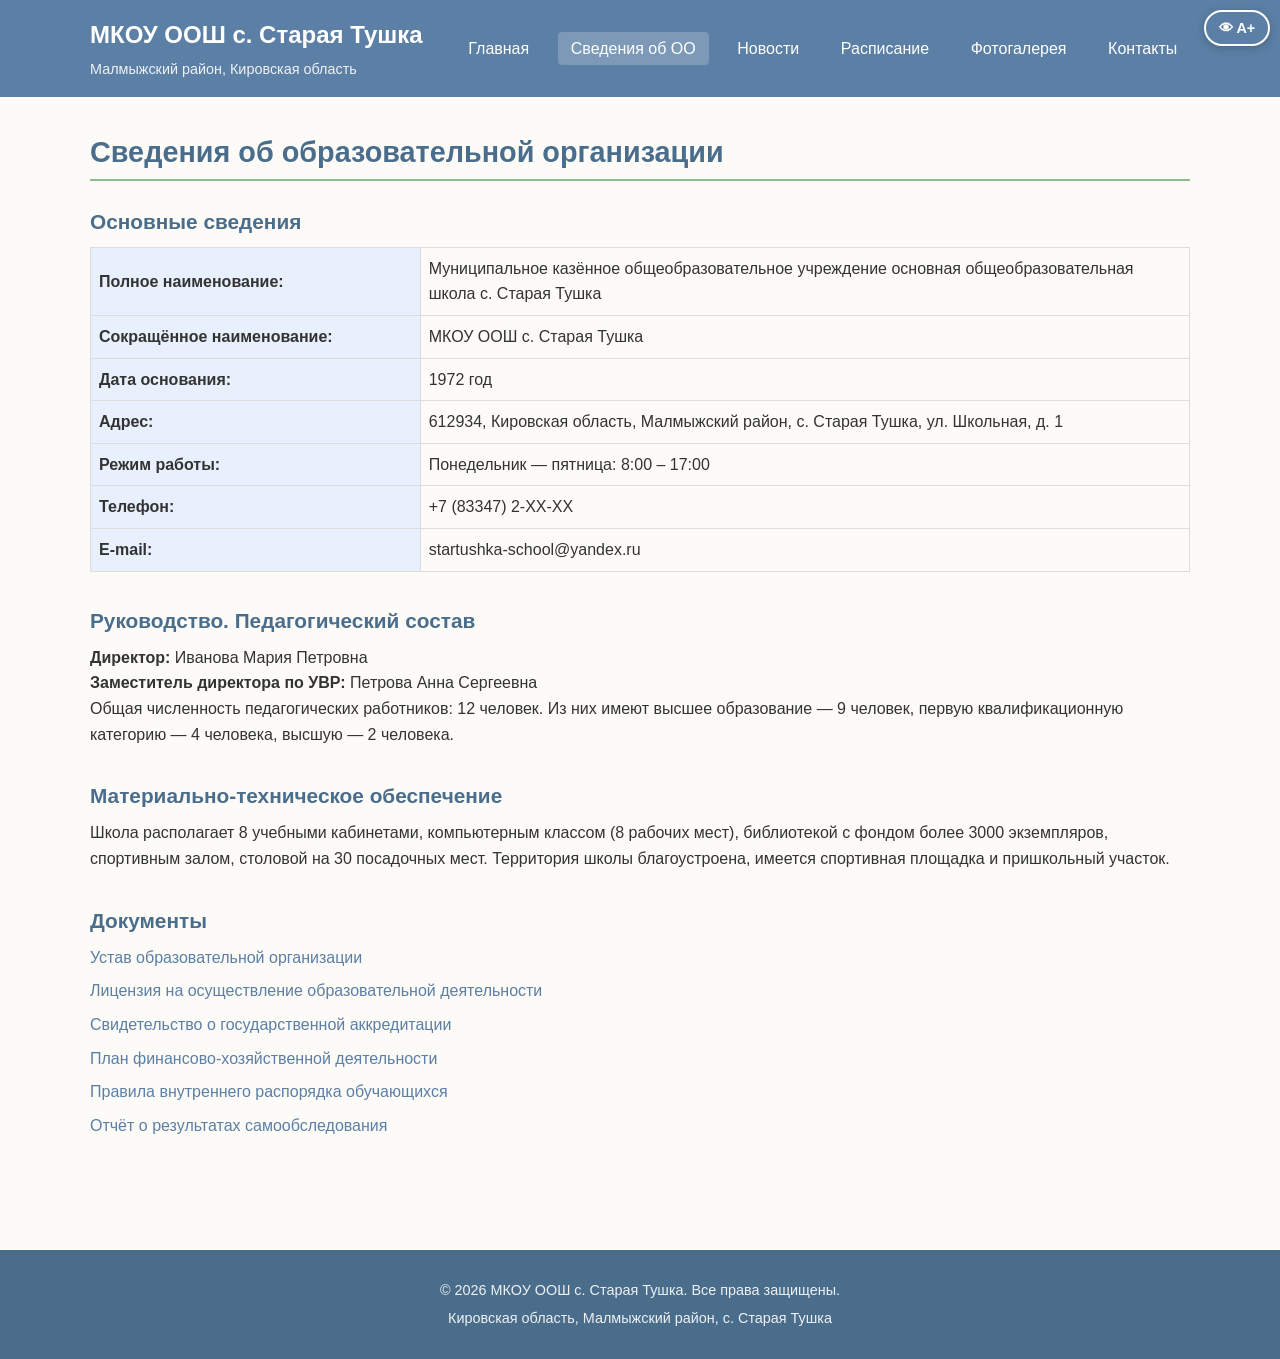
<file: about.html>
<!DOCTYPE html>
<html lang="ru">
<head>
    <meta charset="UTF-8">
    <meta name="viewport" content="width=device-width, initial-scale=1.0">
    <title>Сведения об ОО — МКОУ ООШ с. Старая Тушка</title>
    <link rel="stylesheet" href="css/style.css">
</head>
<body>
    <header>
	<button class="vision-btn" onclick="toggleVision()" title="Версия для слабовидящих">👁 A+</button>
        <div class="container">
            <div class="logo">
                <h1>МКОУ ООШ с. Старая Тушка</h1>
                <p>Малмыжский район, Кировская область</p>
            </div>
            <nav>
                <ul>
                    <li><a href="index.html">Главная</a></li>
                    <li><a href="about.html" class="active">Сведения об ОО</a></li>
                    <li><a href="news.html">Новости</a></li>
                    <li><a href="schedule.html">Расписание</a></li>
                    <li><a href="gallery.html">Фотогалерея</a></li>
                    <li><a href="contacts.html">Контакты</a></li>
                </ul>
            </nav>
        </div>
    </header>

    <main>
        <div class="container">
            <section class="page-content">
                <h2>Сведения об образовательной организации</h2>
                
                <div class="info-block">
                    <h3>Основные сведения</h3>
                    <table class="info-table">
                        <tr><td>Полное наименование:</td><td>Муниципальное казённое общеобразовательное учреждение основная общеобразовательная школа с. Старая Тушка</td></tr>
                        <tr><td>Сокращённое наименование:</td><td>МКОУ ООШ с. Старая Тушка</td></tr>
                        <tr><td>Дата основания:</td><td>1972 год</td></tr>
                        <tr><td>Адрес:</td><td>612934, Кировская область, Малмыжский район, с. Старая Тушка, ул. Школьная, д. 1</td></tr>
                        <tr><td>Режим работы:</td><td>Понедельник — пятница: 8:00 – 17:00</td></tr>
                        <tr><td>Телефон:</td><td>+7 (83347) 2-ХХ-ХХ</td></tr>
                        <tr><td>E-mail:</td><td>startushka-school@yandex.ru</td></tr>
                    </table>
                </div>

                <div class="info-block">
                    <h3>Руководство. Педагогический состав</h3>
                    <p><strong>Директор:</strong> Иванова Мария Петровна</p>
                    <p><strong>Заместитель директора по УВР:</strong> Петрова Анна Сергеевна</p>
                    <p>Общая численность педагогических работников: 12 человек. Из них имеют высшее образование — 9 человек, первую квалификационную категорию — 4 человека, высшую — 2 человека.</p>
                </div>

                <div class="info-block">
                    <h3>Материально-техническое обеспечение</h3>
                    <p>Школа располагает 8 учебными кабинетами, компьютерным классом (8 рабочих мест), библиотекой с фондом более 3000 экземпляров, спортивным залом, столовой на 30 посадочных мест. Территория школы благоустроена, имеется спортивная площадка и пришкольный участок.</p>
                </div>

                <div class="info-block">
                    <h3>Документы</h3>
                    <ul class="doc-list">
                        <li><a href="#">Устав образовательной организации</a></li>
                        <li><a href="#">Лицензия на осуществление образовательной деятельности</a></li>
                        <li><a href="#">Свидетельство о государственной аккредитации</a></li>
                        <li><a href="#">План финансово-хозяйственной деятельности</a></li>
                        <li><a href="#">Правила внутреннего распорядка обучающихся</a></li>
                        <li><a href="#">Отчёт о результатах самообследования</a></li>
                    </ul>
                </div>
            </section>
        </div>
    </main>

    <footer>
        <div class="container">
            <p>&copy; 2026 МКОУ ООШ с. Старая Тушка. Все права защищены.</p>
            <p>Кировская область, Малмыжский район, с. Старая Тушка</p>
        </div>
    </footer>
<script src="js/main.js"></script>
</body>
</html>
</file>
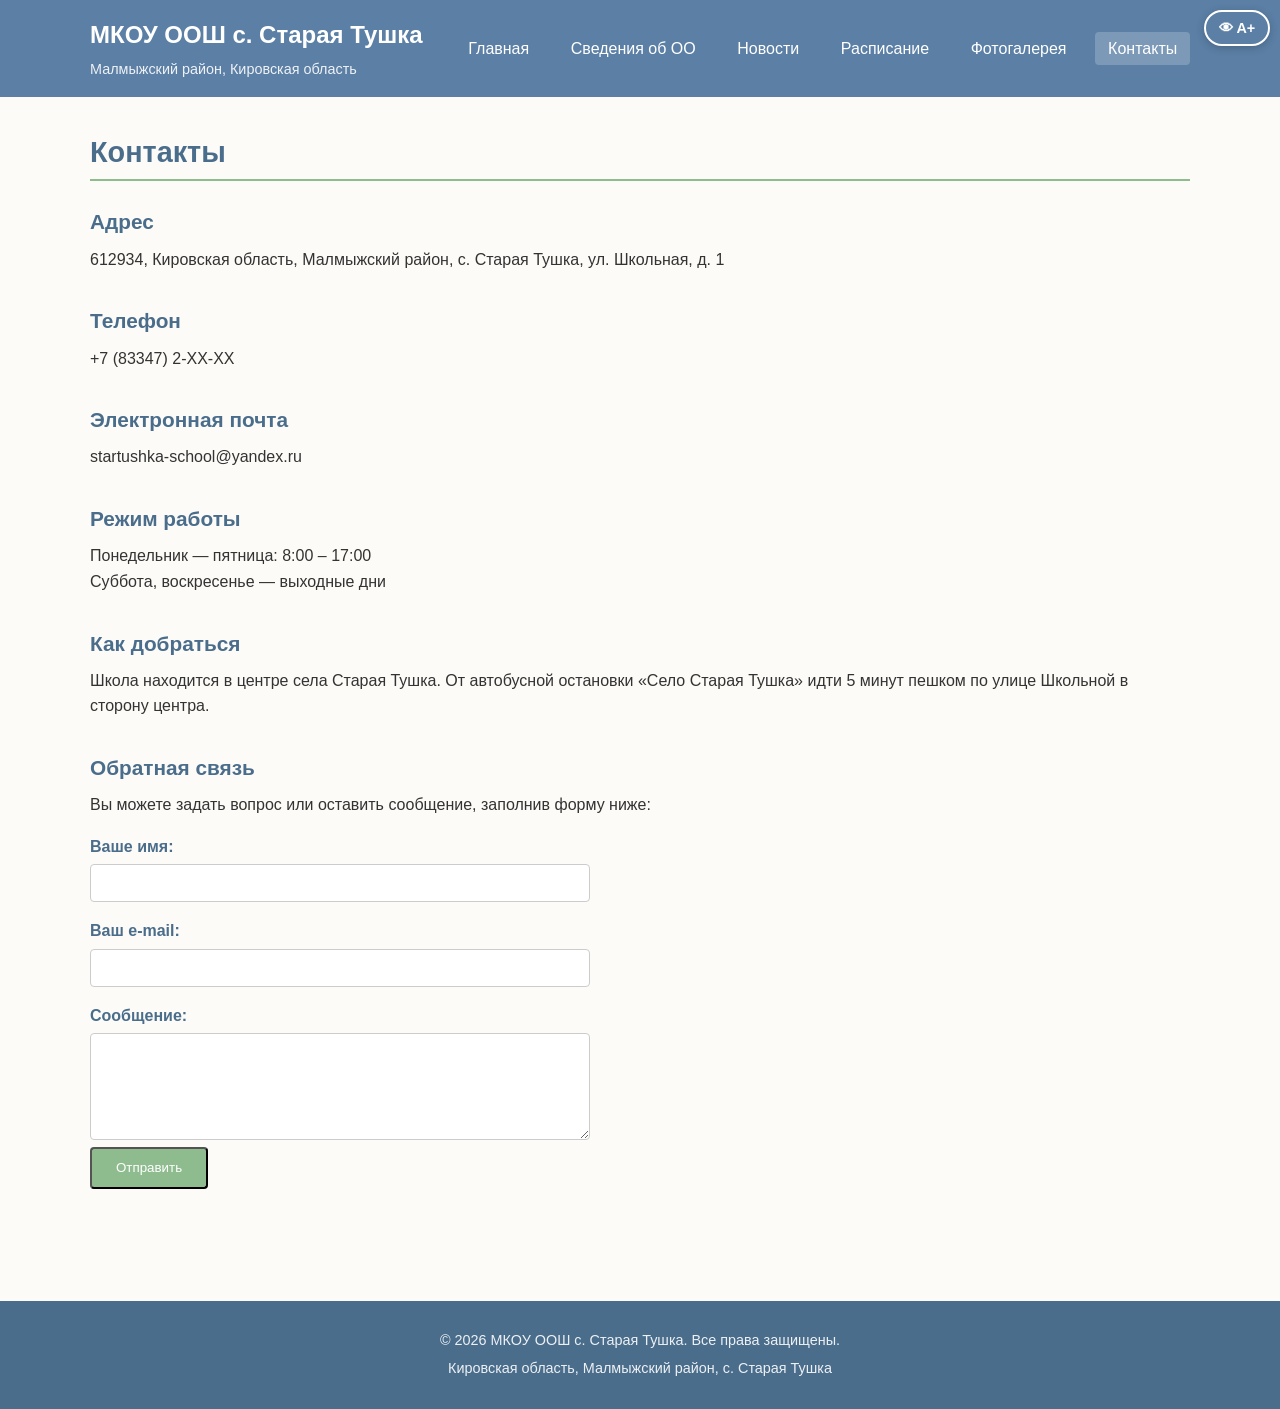
<file: contacts.html>
<!DOCTYPE html>
<html lang="ru">
<head>
    <meta charset="UTF-8">
    <meta name="viewport" content="width=device-width, initial-scale=1.0">
    <title>Контакты — МКОУ ООШ с. Старая Тушка</title>
    <link rel="stylesheet" href="css/style.css">
</head>
<body>
    <header>
	<button class="vision-btn" onclick="toggleVision()" title="Версия для слабовидящих">👁 A+</button>
        <div class="container">
            <div class="logo">
                <h1>МКОУ ООШ с. Старая Тушка</h1>
                <p>Малмыжский район, Кировская область</p>
            </div>
            <nav>
                <ul>
                    <li><a href="index.html">Главная</a></li>
                    <li><a href="about.html">Сведения об ОО</a></li>
                    <li><a href="news.html">Новости</a></li>
                    <li><a href="schedule.html">Расписание</a></li>
                    <li><a href="gallery.html">Фотогалерея</a></li>
                    <li><a href="contacts.html" class="active">Контакты</a></li>
                </ul>
            </nav>
        </div>
    </header>

    <main>
        <div class="container">
            <section class="page-content">
                <h2>Контакты</h2>
                
                <div class="info-block">
                    <h3>Адрес</h3>
                    <p>612934, Кировская область, Малмыжский район, с. Старая Тушка, ул. Школьная, д. 1</p>
                </div>

                <div class="info-block">
                    <h3>Телефон</h3>
                    <p>+7 (83347) 2-ХХ-ХХ</p>
                </div>

                <div class="info-block">
                    <h3>Электронная почта</h3>
                    <p>startushka-school@yandex.ru</p>
                </div>

                <div class="info-block">
                    <h3>Режим работы</h3>
                    <p>Понедельник — пятница: 8:00 – 17:00</p>
                    <p>Суббота, воскресенье — выходные дни</p>
                </div>

                <div class="info-block">
                    <h3>Как добраться</h3>
                    <p>Школа находится в центре села Старая Тушка. От автобусной остановки «Село Старая Тушка» идти 5 минут пешком по улице Школьной в сторону центра.</p>
                </div>

                <div class="info-block">
                    <h3>Обратная связь</h3>
                    <p>Вы можете задать вопрос или оставить сообщение, заполнив форму ниже:</p>
                    <form class="contact-form">
                        <label for="name">Ваше имя:</label>
                        <input type="text" id="name" name="name" required>
                        
                        <label for="email">Ваш e-mail:</label>
                        <input type="email" id="email" name="email" required>
                        
                        <label for="message">Сообщение:</label>
                        <textarea id="message" name="message" rows="5" required></textarea>
                        
                        <button type="submit" class="btn">Отправить</button>
                    </form>
                </div>
            </section>
        </div>
    </main>

    <footer>
        <div class="container">
            <p>&copy; 2026 МКОУ ООШ с. Старая Тушка. Все права защищены.</p>
            <p>Кировская область, Малмыжский район, с. Старая Тушка</p>
        </div>
    </footer>
<script src="js/main.js"></script>
</body>
</html>
</file>
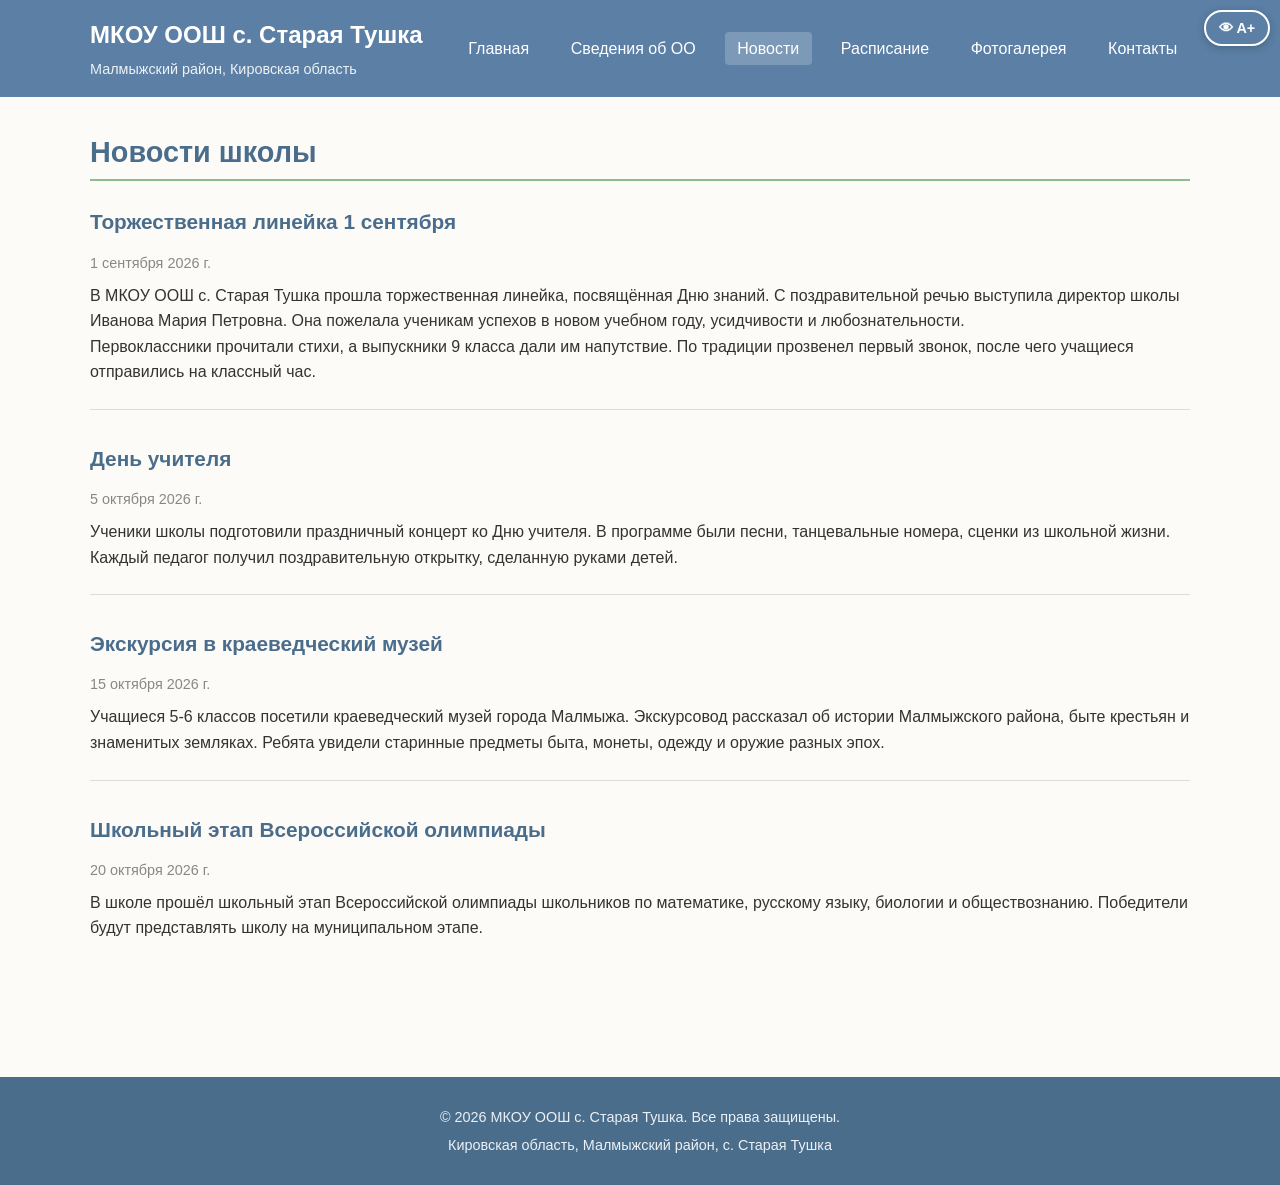
<file: news.html>
<!DOCTYPE html>
<html lang="ru">
<head>
    <meta charset="UTF-8">
    <meta name="viewport" content="width=device-width, initial-scale=1.0">
    <title>Новости — МКОУ ООШ с. Старая Тушка</title>
    <link rel="stylesheet" href="css/style.css">
</head>
<body>
    <header>
	<button class="vision-btn" onclick="toggleVision()" title="Версия для слабовидящих">👁 A+</button>
        <div class="container">
            <div class="logo">
                <h1>МКОУ ООШ с. Старая Тушка</h1>
                <p>Малмыжский район, Кировская область</p>
            </div>
            <nav>
                <ul>
                    <li><a href="index.html">Главная</a></li>
                    <li><a href="about.html">Сведения об ОО</a></li>
                    <li><a href="news.html" class="active">Новости</a></li>
                    <li><a href="schedule.html">Расписание</a></li>
                    <li><a href="gallery.html">Фотогалерея</a></li>
                    <li><a href="contacts.html">Контакты</a></li>
                </ul>
            </nav>
        </div>
    </header>

    <main>
        <div class="container">
            <section class="page-content">
                <h2>Новости школы</h2>
                
                <article class="news-full">
                    <h3>Торжественная линейка 1 сентября</h3>
                    <p class="date">1 сентября 2026 г.</p>
                    <p>В МКОУ ООШ с. Старая Тушка прошла торжественная линейка, посвящённая Дню знаний. С поздравительной речью выступила директор школы Иванова Мария Петровна. Она пожелала ученикам успехов в новом учебном году, усидчивости и любознательности.</p>
                    <p>Первоклассники прочитали стихи, а выпускники 9 класса дали им напутствие. По традиции прозвенел первый звонок, после чего учащиеся отправились на классный час.</p>
                </article>

                <article class="news-full">
                    <h3>День учителя</h3>
                    <p class="date">5 октября 2026 г.</p>
                    <p>Ученики школы подготовили праздничный концерт ко Дню учителя. В программе были песни, танцевальные номера, сценки из школьной жизни. Каждый педагог получил поздравительную открытку, сделанную руками детей.</p>
                </article>

                <article class="news-full">
                    <h3>Экскурсия в краеведческий музей</h3>
                    <p class="date">15 октября 2026 г.</p>
                    <p>Учащиеся 5-6 классов посетили краеведческий музей города Малмыжа. Экскурсовод рассказал об истории Малмыжского района, быте крестьян и знаменитых земляках. Ребята увидели старинные предметы быта, монеты, одежду и оружие разных эпох.</p>
                </article>

                <article class="news-full">
                    <h3>Школьный этап Всероссийской олимпиады</h3>
                    <p class="date">20 октября 2026 г.</p>
                    <p>В школе прошёл школьный этап Всероссийской олимпиады школьников по математике, русскому языку, биологии и обществознанию. Победители будут представлять школу на муниципальном этапе.</p>
                </article>
            </section>
        </div>
    </main>

    <footer>
        <div class="container">
            <p>&copy; 2026 МКОУ ООШ с. Старая Тушка. Все права защищены.</p>
            <p>Кировская область, Малмыжский район, с. Старая Тушка</p>
        </div>
    </footer>
<script src="js/main.js"></script>
</body>
</html>
</file>
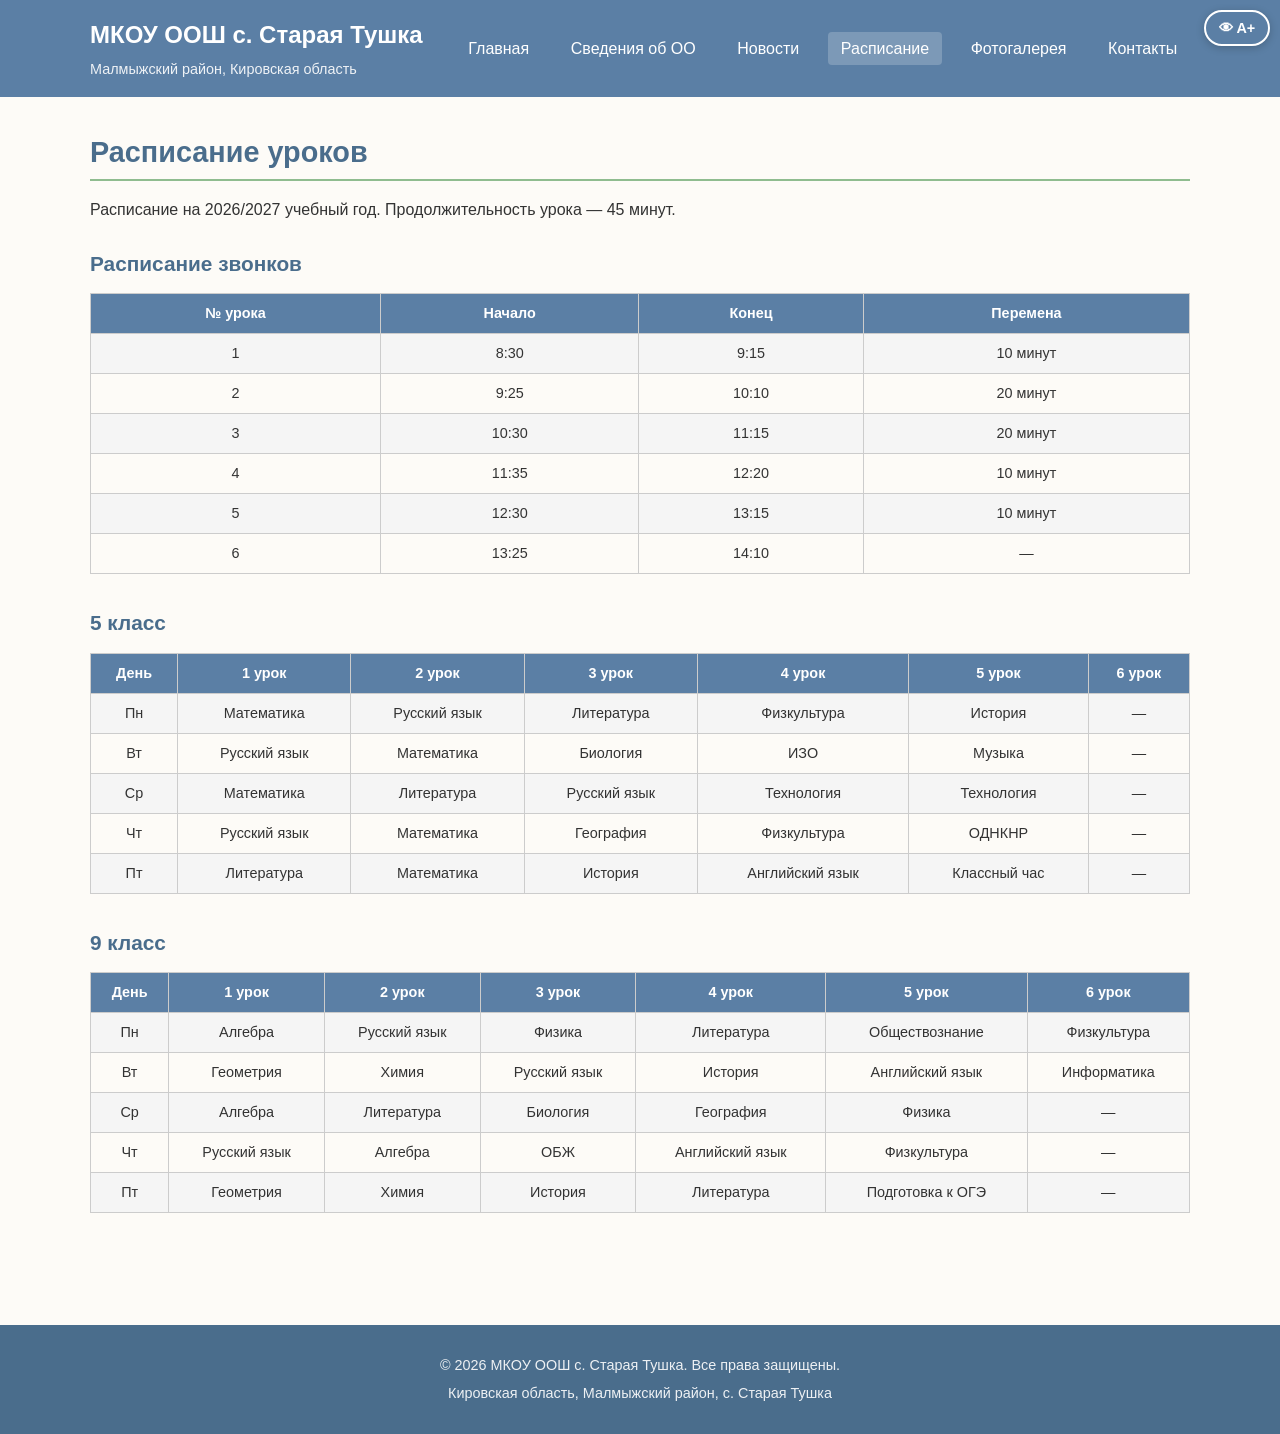
<file: schedule.html>
<!DOCTYPE html>
<html lang="ru">
<head>
    <meta charset="UTF-8">
    <meta name="viewport" content="width=device-width, initial-scale=1.0">
    <title>Расписание уроков — МКОУ ООШ с. Старая Тушка</title>
    <link rel="stylesheet" href="css/style.css">
</head>
<body>
    <header>
	<button class="vision-btn" onclick="toggleVision()" title="Версия для слабовидящих">👁 A+</button>
        <div class="container">
            <div class="logo">
                <h1>МКОУ ООШ с. Старая Тушка</h1>
                <p>Малмыжский район, Кировская область</p>
            </div>
            <nav>
                <ul>
                    <li><a href="index.html">Главная</a></li>
                    <li><a href="about.html">Сведения об ОО</a></li>
                    <li><a href="news.html">Новости</a></li>
                    <li><a href="schedule.html" class="active">Расписание</a></li>
                    <li><a href="gallery.html">Фотогалерея</a></li>
                    <li><a href="contacts.html">Контакты</a></li>
                </ul>
            </nav>
        </div>
    </header>

    <main>
        <div class="container">
            <section class="page-content">
                <h2>Расписание уроков</h2>
                <p>Расписание на 2026/2027 учебный год. Продолжительность урока — 45 минут.</p>
                
                <h3>Расписание звонков</h3>
                <table class="schedule-table">
                    <tr><th>№ урока</th><th>Начало</th><th>Конец</th><th>Перемена</th></tr>
                    <tr><td>1</td><td>8:30</td><td>9:15</td><td>10 минут</td></tr>
                    <tr><td>2</td><td>9:25</td><td>10:10</td><td>20 минут</td></tr>
                    <tr><td>3</td><td>10:30</td><td>11:15</td><td>20 минут</td></tr>
                    <tr><td>4</td><td>11:35</td><td>12:20</td><td>10 минут</td></tr>
                    <tr><td>5</td><td>12:30</td><td>13:15</td><td>10 минут</td></tr>
                    <tr><td>6</td><td>13:25</td><td>14:10</td><td>—</td></tr>
                </table>

                <h3>5 класс</h3>
                <table class="schedule-table">
                    <tr><th>День</th><th>1 урок</th><th>2 урок</th><th>3 урок</th><th>4 урок</th><th>5 урок</th><th>6 урок</th></tr>
                    <tr><td>Пн</td><td>Математика</td><td>Русский язык</td><td>Литература</td><td>Физкультура</td><td>История</td><td>—</td></tr>
                    <tr><td>Вт</td><td>Русский язык</td><td>Математика</td><td>Биология</td><td>ИЗО</td><td>Музыка</td><td>—</td></tr>
                    <tr><td>Ср</td><td>Математика</td><td>Литература</td><td>Русский язык</td><td>Технология</td><td>Технология</td><td>—</td></tr>
                    <tr><td>Чт</td><td>Русский язык</td><td>Математика</td><td>География</td><td>Физкультура</td><td>ОДНКНР</td><td>—</td></tr>
                    <tr><td>Пт</td><td>Литература</td><td>Математика</td><td>История</td><td>Английский язык</td><td>Классный час</td><td>—</td></tr>
                </table>

                <h3>9 класс</h3>
                <table class="schedule-table">
                    <tr><th>День</th><th>1 урок</th><th>2 урок</th><th>3 урок</th><th>4 урок</th><th>5 урок</th><th>6 урок</th></tr>
                    <tr><td>Пн</td><td>Алгебра</td><td>Русский язык</td><td>Физика</td><td>Литература</td><td>Обществознание</td><td>Физкультура</td></tr>
                    <tr><td>Вт</td><td>Геометрия</td><td>Химия</td><td>Русский язык</td><td>История</td><td>Английский язык</td><td>Информатика</td></tr>
                    <tr><td>Ср</td><td>Алгебра</td><td>Литература</td><td>Биология</td><td>География</td><td>Физика</td><td>—</td></tr>
                    <tr><td>Чт</td><td>Русский язык</td><td>Алгебра</td><td>ОБЖ</td><td>Английский язык</td><td>Физкультура</td><td>—</td></tr>
                    <tr><td>Пт</td><td>Геометрия</td><td>Химия</td><td>История</td><td>Литература</td><td>Подготовка к ОГЭ</td><td>—</td></tr>
                </table>
            </section>
        </div>
    </main>

    <footer>
        <div class="container">
            <p>&copy; 2026 МКОУ ООШ с. Старая Тушка. Все права защищены.</p>
            <p>Кировская область, Малмыжский район, с. Старая Тушка</p>
        </div>
    </footer>
<script src="js/main.js"></script>
</body>
</html>
</file>
<file: css/style.css>
/* Базовые стили */
* {
    margin: 0;
    padding: 0;
    box-sizing: border-box;
}

body {
    font-family: 'Segoe UI', Tahoma, Geneva, Verdana, sans-serif;
    line-height: 1.6;
    color: #333;
    background-color: #fdfbf7; /* тёплый пастельный фон */
}

.container {
    width: 90%;
    max-width: 1100px;
    margin: 0 auto;
}

/* Шапка */
header {
    background-color: #5B7FA5; /* приглушённый синий */
    color: white;
    padding: 1rem 0;
}

header .container {
    display: flex;
    justify-content: space-between;
    align-items: center;
    flex-wrap: wrap;
}

.logo h1 {
    font-size: 1.5rem;
    margin-bottom: 0.2rem;
}

.logo p {
    font-size: 0.9rem;
    opacity: 0.9;
}

nav ul {
    list-style: none;
    display: flex;
    flex-wrap: wrap;
    gap: 1rem;
}

nav a {
    color: white;
    text-decoration: none;
    padding: 0.5rem 0.8rem;
    border-radius: 4px;
    transition: background-color 0.3s;
}

nav a:hover,
nav a.active {
    background-color: rgba(255, 255, 255, 0.2);
}

/* Основной контент */
main {
    padding: 2rem 0;
}

section {
    margin-bottom: 3rem;
}

h2 {
    color: #4a6d8c;
    margin-bottom: 1rem;
    font-size: 1.8rem;
    border-bottom: 2px solid #8FBC8F; /* мягкий зелёный */
    padding-bottom: 0.3rem;
}

.welcome p {
    font-size: 1.1rem;
    color: #555;
}

/* Сетка новостей */
.news-grid {
    display: grid;
    grid-template-columns: repeat(auto-fit, minmax(280px, 1fr));
    gap: 1.5rem;
    margin-bottom: 1.5rem;
}

.news-card {
    background: white;
    border-radius: 8px;
    overflow: hidden;
    box-shadow: 0 2px 8px rgba(0,0,0,0.1);
    transition: transform 0.3s;
}

.news-card:hover {
    transform: translateY(-3px);
}

.news-card img {
    width: 100%;
    height: 180px;
    object-fit: cover;
    background-color: #e0e7ef; /* заглушка если нет картинки */
}

.news-card h3 {
    padding: 0.8rem 1rem 0.3rem;
    font-size: 1.1rem;
    color: #333;
}

.news-card .date {
    padding: 0 1rem;
    font-size: 0.8rem;
    color: #888;
}

.news-card p {
    padding: 0.3rem 1rem 1rem;
    font-size: 0.95rem;
    color: #555;
}

/* Кнопка */
.btn {
    display: inline-block;
    background-color: #8FBC8F;
    color: white;
    padding: 0.7rem 1.5rem;
    text-decoration: none;
    border-radius: 4px;
    transition: background-color 0.3s;
}

.btn:hover {
    background-color: #7aad7a;
}

/* Быстрые ссылки */
.links-grid {
    display: grid;
    grid-template-columns: repeat(auto-fit, minmax(250px, 1fr));
    gap: 1rem;
}

.link-card {
    display: block;
    background: #e8f0fe;
    padding: 1.5rem;
    text-align: center;
    text-decoration: none;
    color: #4a6d8c;
    border-radius: 8px;
    font-weight: bold;
    transition: background-color 0.3s;
}

.link-card:hover {
    background: #d4e4fc;
}

/* Подвал */
footer {
    background-color: #4a6d8c;
    color: white;
    text-align: center;
    padding: 1.5rem 0;
    margin-top: 2rem;
}

footer p {
    margin: 0.3rem 0;
    font-size: 0.9rem;
    opacity: 0.9;
}
/* Стили для страниц с контентом */
.page-content h3 {
    color: #4a6d8c;
    margin-top: 1.5rem;
    margin-bottom: 0.8rem;
    font-size: 1.3rem;
}

/* Информационные блоки */
.info-block {
    margin-bottom: 2rem;
}

.info-block h3 {
    color: #4a6d8c;
    margin-bottom: 0.5rem;
}

/* Таблицы с информацией */
.info-table {
    width: 100%;
    border-collapse: collapse;
}

.info-table td {
    padding: 0.5rem;
    border: 1px solid #ddd;
}

.info-table td:first-child {
    font-weight: bold;
    background-color: #e8f0fe;
    width: 30%;
}

/* Список документов */
.doc-list {
    list-style: none;
    padding-left: 0;
}

.doc-list li {
    margin-bottom: 0.5rem;
}

.doc-list a {
    color: #5B7FA5;
    text-decoration: none;
}

.doc-list a:hover {
    text-decoration: underline;
}

/* Таблицы расписания */
.schedule-table {
    width: 100%;
    border-collapse: collapse;
    margin-bottom: 2rem;
    font-size: 0.9rem;
}

.schedule-table th,
.schedule-table td {
    border: 1px solid #ccc;
    padding: 0.5rem;
    text-align: center;
}

.schedule-table th {
    background-color: #5B7FA5;
    color: white;
}

.schedule-table tr:nth-child(even) {
    background-color: #f5f5f5;
}

.schedule-table tr:hover {
    background-color: #e8f0fe;
}
/* Стили для страницы новостей */
.news-full {
    margin-bottom: 2rem;
    padding-bottom: 1.5rem;
    border-bottom: 1px solid #ddd;
}

.news-full:last-child {
    border-bottom: none;
}

.news-full .date {
    color: #888;
    font-size: 0.9rem;
    margin-bottom: 0.5rem;
}

/* Стили для галереи */
.gallery-grid {
    display: grid;
    grid-template-columns: repeat(auto-fit, minmax(220px, 1fr));
    gap: 1rem;
    margin-bottom: 2rem;
}

.gallery-item {
    background: white;
    border-radius: 8px;
    overflow: hidden;
    box-shadow: 0 2px 8px rgba(0,0,0,0.1);
    text-align: center;
}

.gallery-item img {
    width: 100%;
    height: 180px;
    object-fit: cover;
    background-color: #e0e7ef;
}

.gallery-item p {
    padding: 0.5rem;
    font-size: 0.9rem;
    color: #555;
}

/* Стили для формы обратной связи */
.contact-form {
    max-width: 500px;
}

.contact-form label {
    display: block;
    margin-top: 1rem;
    margin-bottom: 0.3rem;
    font-weight: bold;
    color: #4a6d8c;
}

.contact-form input,
.contact-form textarea {
    width: 100%;
    padding: 0.6rem;
    border: 1px solid #ccc;
    border-radius: 4px;
    font-family: inherit;
    font-size: 0.95rem;
}

.contact-form input:focus,
.contact-form textarea:focus {
    outline: none;
    border-color: #5B7FA5;
}
/* ===== АДАПТИВНОСТЬ ДЛЯ ТЕЛЕФОНОВ ===== */

/* Планшеты и небольшие экраны */
@media screen and (max-width: 768px) {
    header .container {
        flex-direction: column;
        text-align: center;
    }
    
    .logo {
        margin-bottom: 0.5rem;
    }
    
    .logo h1 {
        font-size: 1.3rem;
    }
    
    nav ul {
        justify-content: center;
        gap: 0.3rem;
    }
    
    nav a {
        padding: 0.4rem 0.5rem;
        font-size: 0.85rem;
    }
    
    h2 {
        font-size: 1.4rem;
    }
    
    .news-grid {
        grid-template-columns: 1fr;
    }
    
    .links-grid {
        grid-template-columns: 1fr;
    }
    
    .gallery-grid {
        grid-template-columns: repeat(2, 1fr);
    }
}

/* Телефоны */
@media screen and (max-width: 480px) {
    body {
        font-size: 14px;
    }
    
    .logo h1 {
        font-size: 1.1rem;
    }
    
    .logo p {
        font-size: 0.75rem;
    }
    
    nav ul {
        flex-direction: column;
        align-items: center;
        gap: 0.2rem;
    }
    
    nav a {
        display: block;
        width: 100%;
        text-align: center;
        padding: 0.5rem;
    }
    
    .welcome p {
        font-size: 0.95rem;
    }
    
    .news-card img {
        height: 150px;
    }
    
    .gallery-grid {
        grid-template-columns: 1fr;
    }
    
    .gallery-item img {
        height: 200px;
    }
    
    .schedule-table {
        font-size: 0.7rem;
    }
    
    .schedule-table th,
    .schedule-table td {
        padding: 0.3rem;
    }
    
    .contact-form input,
    .contact-form textarea {
        font-size: 16px; /* чтобы на iOS не было зума */
    }
    
    .info-table td {
        display: block;
        width: 100%;
    }
    
    .info-table td:first-child {
        width: 100%;
    }
}
/* ===== СЛАЙДЕР НА ГЛАВНОЙ ===== */

.slider-section {
    margin-bottom: 3rem;
}

.slider-section h2 {
    text-align: center;
    margin-bottom: 1.5rem;
}

/* Контейнер слайдера */
.slider {
    position: relative;
    max-width: 100%;
    height: 400px;
    overflow: hidden;
    border-radius: 10px;
    box-shadow: 0 4px 15px rgba(0,0,0,0.15);
}

/* Контейнер для всех слайдов */
.slides {
    display: flex;
    width: 300%; /* 3 слайда */
    height: 100%;
    animation: slideAnimation 15s infinite;
}

/* Один слайд */
.slide {
    width: 33.333%;
    height: 100%;
    position: relative;
    flex-shrink: 0;
}

.slide img {
    width: 100%;
    height: 100%;
    object-fit: cover;
    background-color: #e0e7ef; /* заглушка пока нет фото */
}

/* Текст поверх слайда */
.slide-text {
    position: absolute;
    bottom: 0;
    left: 0;
    right: 0;
    background: linear-gradient(transparent, rgba(0,0,0,0.7));
    color: white;
    padding: 2rem 1.5rem 1.5rem;
}

.slide-text h3 {
    font-size: 1.4rem;
    margin-bottom: 0.3rem;
    color: white;
}

.slide-text p {
    font-size: 0.95rem;
    opacity: 0.95;
    color: white;
}

/* Кнопки навигации (стрелки) */
.slider-nav {
    position: absolute;
    top: 50%;
    transform: translateY(-50%);
    background: rgba(255, 255, 255, 0.7);
    color: #333;
    padding: 1rem 0.7rem;
    text-decoration: none;
    font-size: 1.2rem;
    border-radius: 0 4px 4px 0;
    transition: background 0.3s;
    z-index: 10;
}

.slider-nav:hover {
    background: rgba(255, 255, 255, 0.95);
}

.slider-nav.next {
    right: 0;
    border-radius: 4px 0 0 4px;
}

.slider-nav.prev {
    left: 0;
}

/* Точки-индикаторы */
.slider-dots {
    text-align: center;
    margin-top: 1rem;
}

.dot {
    display: inline-block;
    width: 12px;
    height: 12px;
    margin: 0 5px;
    background: #ccc;
    border-radius: 50%;
    transition: background 0.3s;
}

.dot:hover {
    background: #5B7FA5;
}

/* Автоматическая анимация */
@keyframes slideAnimation {
    0%, 28%   { transform: translateX(0); }
    33%, 61%  { transform: translateX(-33.333%); }
    66%, 94%  { transform: translateX(-66.666%); }
    100%       { transform: translateX(0); }
}

/* Адаптивность слайдера */
@media screen and (max-width: 768px) {
    .slider {
        height: 300px;
    }
    
    .slide-text h3 {
        font-size: 1.1rem;
    }
    
    .slide-text p {
        font-size: 0.8rem;
    }
}

@media screen and (max-width: 480px) {
    .slider {
        height: 220px;
    }
    
    .slide-text {
        padding: 1.5rem 1rem 1rem;
    }
    
    .slide-text h3 {
        font-size: 1rem;
    }
    
    .slide-text p {
        font-size: 0.75rem;
    }
    
    .slider-nav {
        padding: 0.5rem 0.4rem;
        font-size: 0.9rem;
    }
}
/* ===== КНОПКА ВЕРСИИ ДЛЯ СЛАБОВИДЯЩИХ ===== */

.vision-btn {
    position: fixed;
    top: 10px;
    right: 10px;
    z-index: 1000;
    background: #5B7FA5;
    color: white;
    border: 2px solid white;
    padding: 0.5rem 0.8rem;
    border-radius: 20px;
    cursor: pointer;
    font-size: 0.9rem;
    font-weight: bold;
    box-shadow: 0 2px 8px rgba(0,0,0,0.2);
    transition: background 0.3s;
}

.vision-btn:hover {
    background: #4a6d8c;
}

/* Стили для версии для слабовидящих */
body.high-contrast {
    background-color: #000 !important;
    color: #fff !important;
}

body.high-contrast header {
    background-color: #000 !important;
    border-bottom: 2px solid #fff;
}

body.high-contrast nav a {
    color: #fff !important;
}

body.high-contrast h2,
body.high-contrast h3,
body.high-contrast p,
body.high-contrast td,
body.high-contrast li {
    color: #fff !important;
}

body.high-contrast .news-card,
body.high-contrast .gallery-item,
body.high-contrast .link-card,
body.high-contrast .info-block {
    background: #111 !important;
    border: 1px solid #fff;
}

body.high-contrast .schedule-table th {
    background: #000 !important;
    border: 1px solid #fff;
}

body.high-contrast .schedule-table td {
    border: 1px solid #fff;
}

body.high-contrast .slide-text {
    background: #000 !important;
}

body.high-contrast .btn {
    background: #000 !important;
    border: 2px solid #fff;
}

body.high-contrast footer {
    background: #000 !important;
    border-top: 2px solid #fff;
}

body.high-contrast .contact-form input,
body.high-contrast .contact-form textarea {
    background: #000 !important;
    color: #fff !important;
    border: 1px solid #fff;
}
/* ===== СЧЁТЧИК ДНЕЙ ===== */

.counter-section {
    text-align: center;
    margin-bottom: 3rem;
    padding: 2rem;
    background: #e8f0fe;
    border-radius: 10px;
}

.counter-section h2 {
    border-bottom: none;
    margin-bottom: 0.5rem;
}

.counter {
    font-size: 3rem;
    font-weight: bold;
    color: #5B7FA5;
    margin: 1rem 0;
}

.counter-sub {
    color: #888;
    font-size: 0.9rem;
}
/* ===== ВИДЖЕТ ПОГОДЫ ===== */

.weather-section {
    text-align: center;
    margin-bottom: 3rem;
    padding: 2rem;
    background: #f5f0e8;
    border-radius: 10px;
}

.weather-section h2 {
    border-bottom: none;
    margin-bottom: 1rem;
}

.weather-widget {
    font-size: 1.2rem;
    color: #333;
}

.weather-sub {
    font-size: 0.7rem;
    color: #aaa;
    margin-top: 0.5rem;
}
</file>
